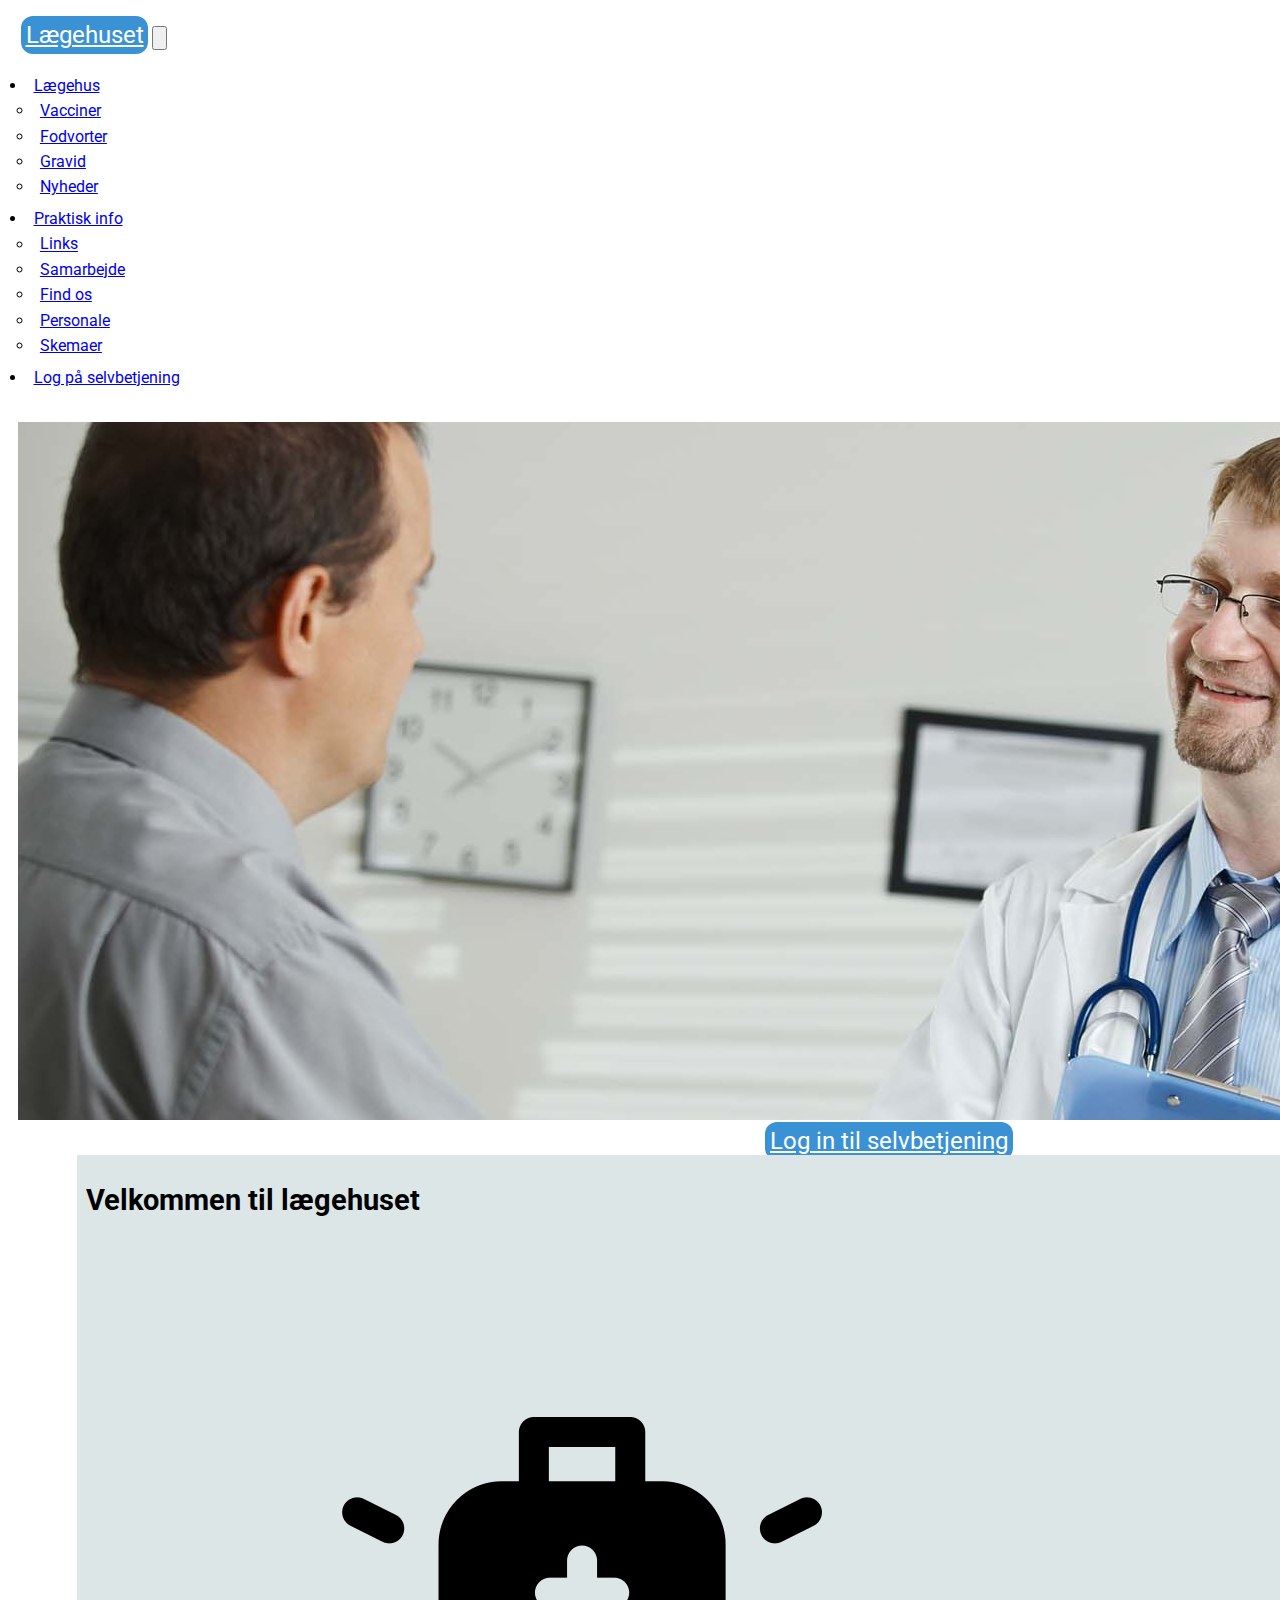
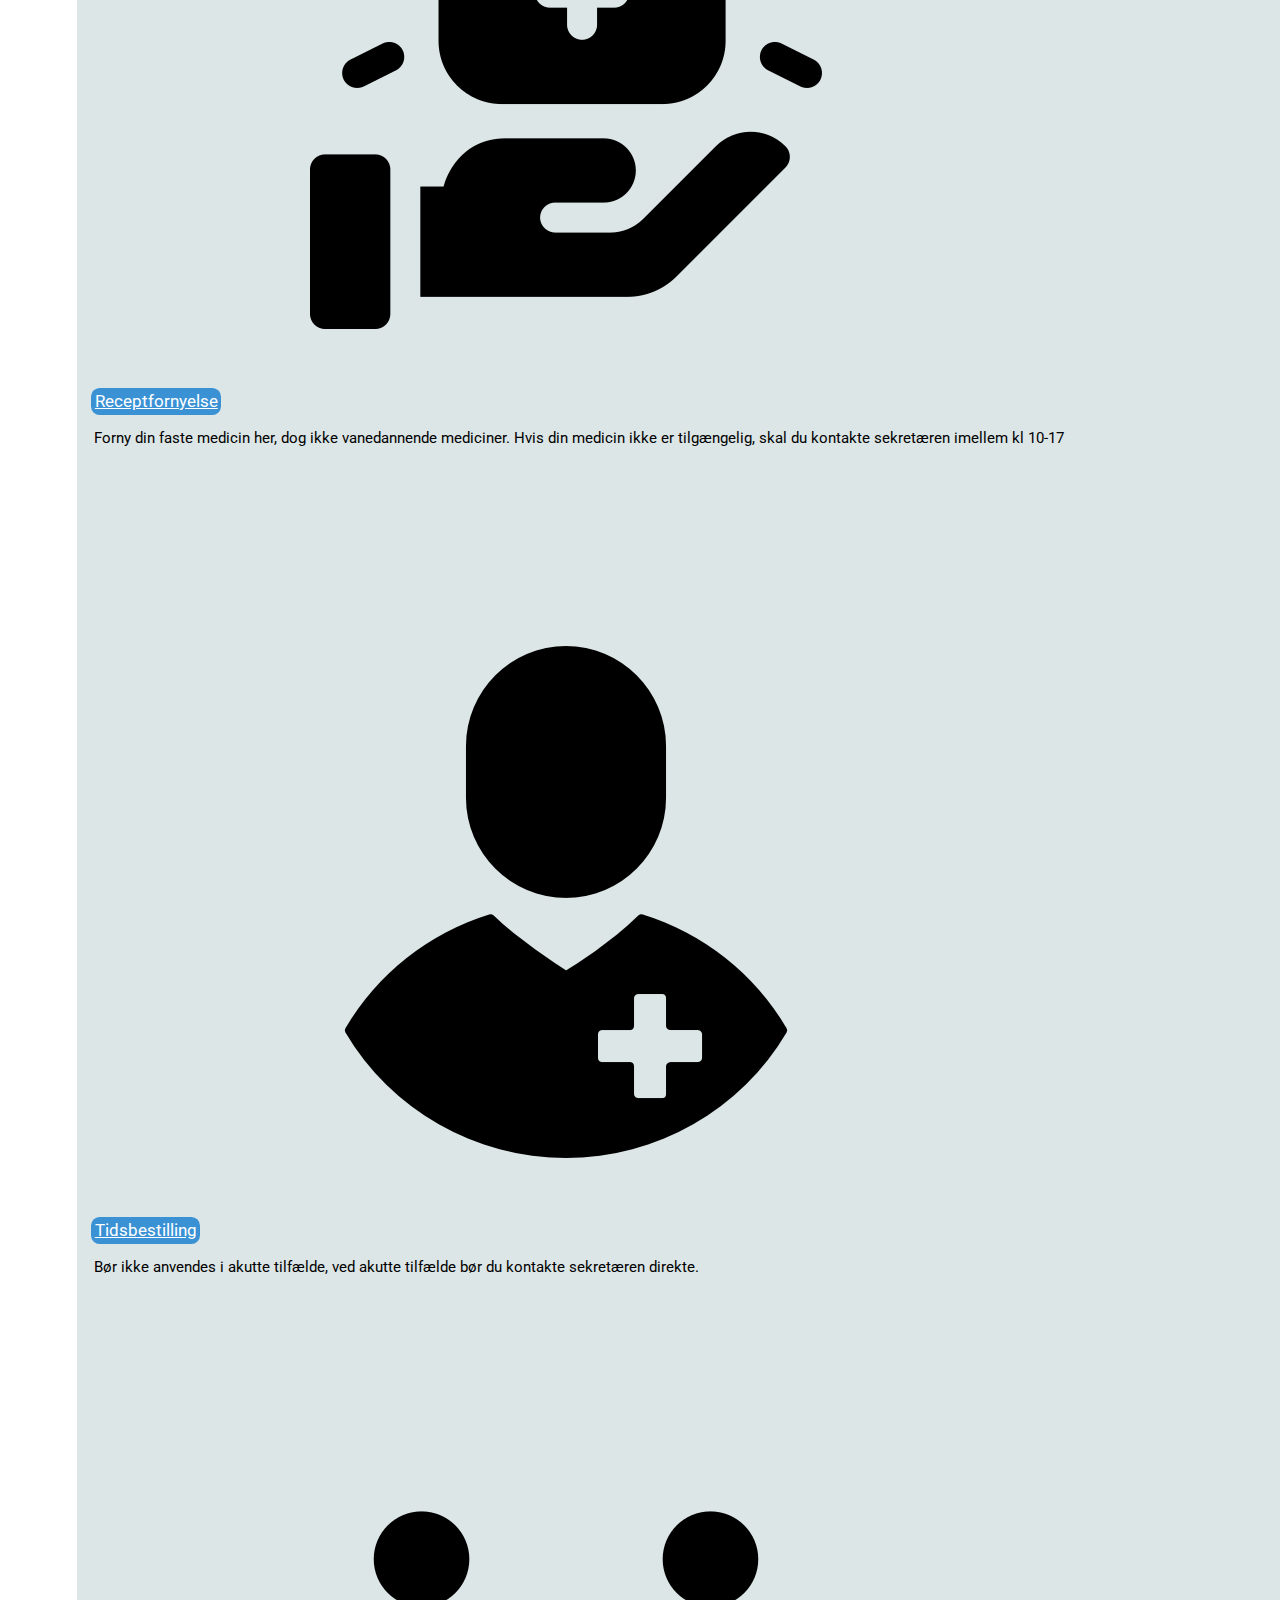
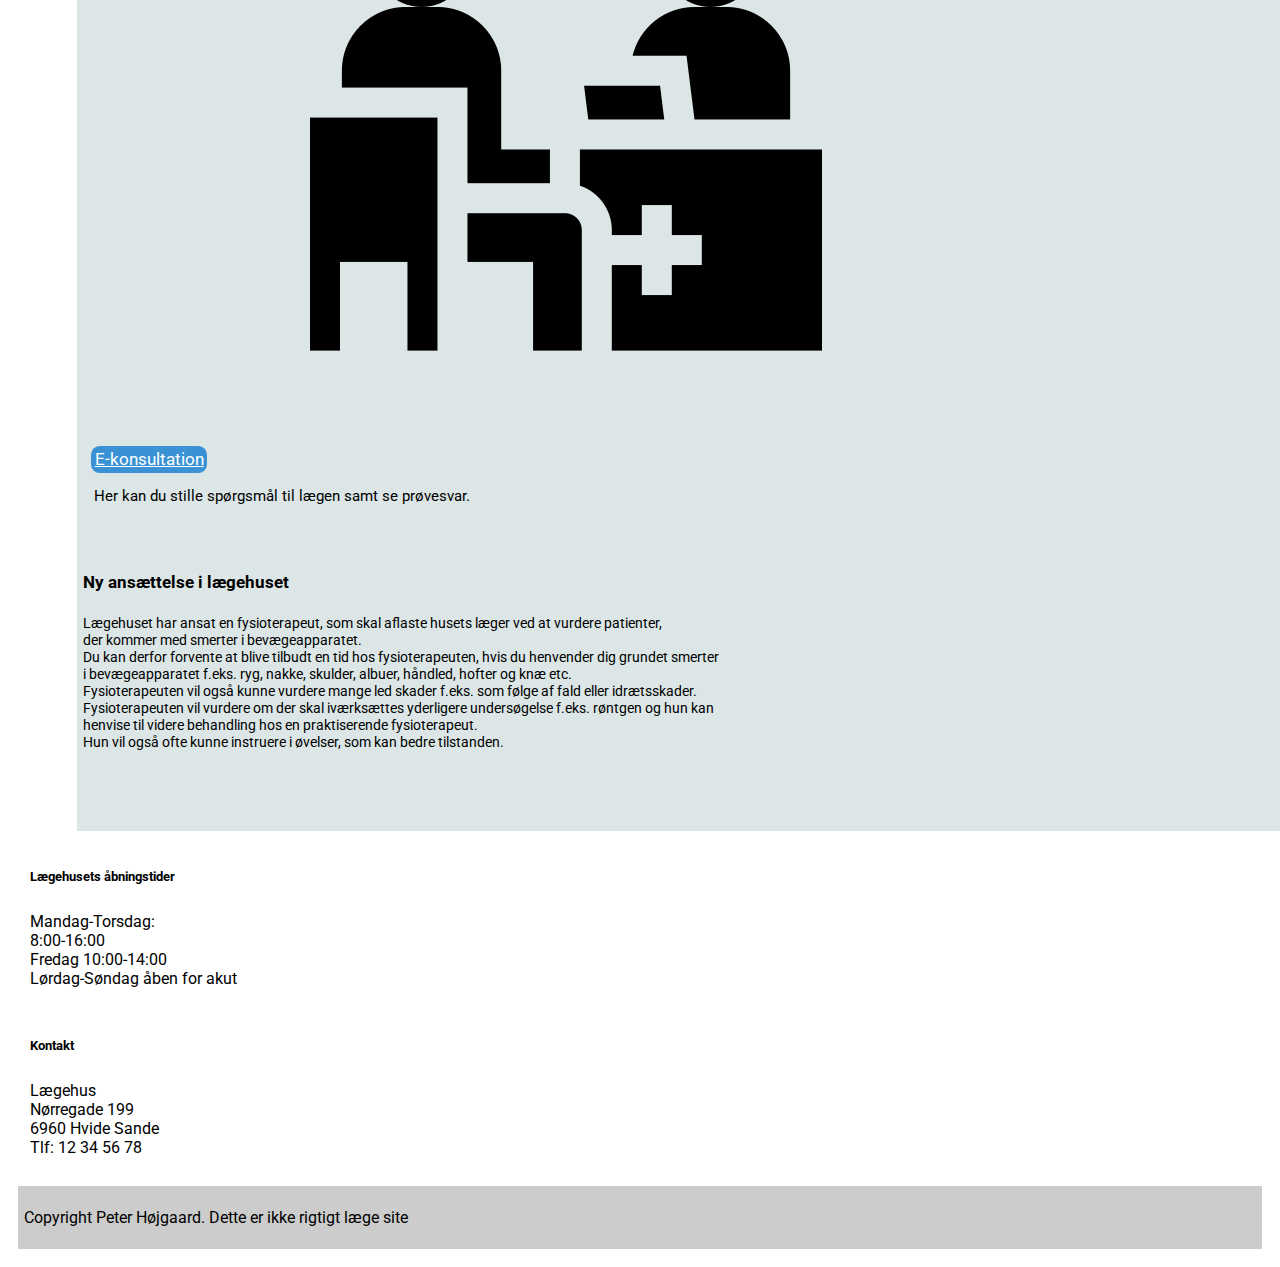
<file: index.html>
<!doctype html>
<html lang="da">
  <head>
    <meta charset="utf-8">
    <meta name="viewport" content="width=device-width, initial-scale=1">
    <META NAME="ROBOTS" CONTENT="NOINDEX, NOFOLLOW">
    <meta name="description" content="Lægehuset, er du ny patient? Luk på selvbetjening eller bestil tid nu">
    <title>Lægehuset</title>
    <link href="https://cdn.jsdelivr.net/npm/bootstrap@5.2.3/dist/css/bootstrap.min.css" rel="stylesheet" integrity="sha384-rbsA2VBKQhggwzxH7pPCaAqO46MgnOM80zW1RWuH61DGLwZJEdK2Kadq2F9CUG65" crossorigin="anonymous">
    <link rel="stylesheet" href="styles.css">
  </head>
  <body>
<!-- Navbar -->
    <nav class="navbar navbar-expand-lg bg-light">
        <div class="container-fluid">
<!-- Blå knap i venstre hjørne  -->
            <a href="index.html" role="button" class="btn-t btn btn-lg">Lægehuset</a>
            <button class="navbar-toggler" type="button" data-bs-toggle="collapse" data-bs-target="#navbarNavDropdown" aria-controls="navbarNavDropdown" aria-expanded="false" aria-label="Toggle navigation">
            <span class="navbar-toggler-icon"></span>
          </button>
<!-- Dropdown menuer i nav baren  -->
          <div class="collapse navbar-collapse" id="navbarNavDropdown">
            <ul class="navbar-nav">
              <li class="nav-item dropdown">
                <a class="nav-link dropdown-toggle" href="#" role="button" data-bs-toggle="dropdown" aria-expanded="false">
                  Lægehus
                </a>
                <ul class="dropdown-menu">
                  <li><a class="dropdown-item" href="#">Vacciner</a></li>
                  <li><a class="dropdown-item" href="#">Fodvorter</a></li>
                  <li><a class="dropdown-item" href="#">Gravid</a></li>
                  <li><a class="dropdown-item" href="Nyheder.html">Nyheder</a></li>
                </ul>
              <li class="nav-item dropdown">
                <a class="nav-link dropdown-toggle" href="#" role="button" data-bs-toggle="dropdown" aria-expanded="false">
                  Praktisk info
                </a>
                <ul class="dropdown-menu">
                  <li><a class="dropdown-item" href="#">Links</a></li>
                  <li><a class="dropdown-item" href="#">Samarbejde</a></li>
                  <li><a class="dropdown-item" href="Findos.html">Find os</a></li>
                  <li><a class="dropdown-item" href="Personale.html">Personale</a></li>
                  <li><a class="dropdown-item" href="#">Skemaer</a></li>
                </ul>
                <li class="nav-item">
                    <a class="nav-link" href="#">Log på selvbetjening</a>
              </li>
            </ul>
          </div>
        </div>
      </nav>
<!-- Billedet på forsiden  -->
      <img src="img/doctorresize.jpg" class="img-fluid" alt="https://www.shutterstock.com/image-photo/medical-office-middleaged-male-doctor-greeting-48757168">
      <a href="#" role="button" class="btn-p btn btn-lg">Log in til selvbetjening</a>
<!-- Headertext, er  den lysegrå bag teksten på alle siderne  -->
      <div class="headertext "> 
    <h1 class="offset-1">Velkommen til lægehuset</h1>
<!-- De tre kort på forsiden  -->
    <div class="row row-cols-1 row-cols-md-3 g-4 offset-1">
        <div class="col">
          <div class="card h-100 text-center">
            <img src="img/first-aid-kit.png" class="card-img-top" alt="https://www.flaticon.com/free-icon/first-aid-kit_3365007?related_id=3365007&origin=search">
            <div class="card-body">
                <a href="#" role="button" class="btn-c btn btn-lg">Receptfornyelse</a>
                <p class="card-text">Forny din faste medicin her, dog ikke vanedannende mediciner. Hvis din medicin ikke er tilgængelig, skal du kontakte sekretæren imellem kl 10-17</p>
            </div>
          </div>
        </div>
        <div class="col">
          <div class="card h-100 text-center">
            <img src="img/doctor.png" class="card-img-top" alt="https://www.flaticon.com/free-icon/doctor_253605?term=doctor&page=1&position=21&page=1&position=21&related_id=253605&origin=search">
            <div class="card-body">
                <a href="#" role="button" class="btn-c btn btn-lg">Tidsbestilling</a>
                <p class="card-text">Bør ikke anvendes i akutte tilfælde, ved akutte tilfælde bør du kontakte sekretæren direkte.</p>
            </div>
          </div>
        </div>
        <div class="col">
          <div class="card h-100 text-center">
            <img src="img/doctor-consultation.png" class="card-img-top" alt="https://www.flaticon.com/free-icon/doctor-consultation_7381103?term=doctor&page=1&position=53&page=1&position=53&related_id=7381103&origin=search">
            <div class="card-body">
                <a href="#" role="button" class="btn-c btn btn-lg">E-konsultation</a>
                <p class="card-text">Her kan du stille spørgsmål til lægen samt se prøvesvar. </p>

            </div>
          </div>
        </div>
      </div>
      <br>
<!-- Teksten på forsiden  -->
      <h3 class="h3 offset-1">Ny ansættelse i lægehuset</h3>
      <p class="p offset-1">
        Lægehuset har ansat en fysioterapeut, som skal aflaste husets læger ved at vurdere patienter, <br>
        der kommer med smerter i bevægeapparatet. <br>
      
        Du kan derfor forvente at blive tilbudt en tid hos fysioterapeuten, hvis du henvender dig grundet smerter <br>
        i bevægeapparatet f.eks. ryg, nakke, skulder, albuer, håndled, hofter og knæ etc. <br>
 
        Fysioterapeuten vil også kunne vurdere mange led skader f.eks. som følge af fald eller idrætsskader. <br>
     
        Fysioterapeuten vil vurdere om der skal iværksættes yderligere undersøgelse f.eks. røntgen og hun kan <br>
        henvise til videre behandling hos en praktiserende fysioterapeut. <br>
      
        Hun vil også ofte kunne instruere i øvelser, som kan bedre tilstanden.
      </p>
</div>
<!-- Footer opbygget med column og row  -->
<footer class="bg-light text-center text-lg-start">
    <div class="container p-4">
      <div class="row">
        <div class="col-lg-6 col-md-12 mb-4 mb-md-0">
          <h5 class="text-uppercase">Lægehusets åbningstider</h5>
          <p>
            Mandag-Torsdag: <br>
            8:00-16:00 <br>
            Fredag 10:00-14:00 <br>
            Lørdag-Søndag åben for akut <br>
          </p>
        </div>
        <div class="col-lg-6 col-md-12 mb-4 mb-md-0">
          <h5 class="text-uppercase">Kontakt</h5>
  
          <p>
                Lægehus <br>
                Nørregade 199 <br>
                6960 Hvide Sande <br>
                Tlf: 12 34 56 78 <br>
          </p>
        </div>
      </div>
    </div>
    <div class="text-center p-3" style="background-color: rgba(0, 0, 0, 0.2);">
  <p>Copyright Peter Højgaard.  Dette er ikke rigtigt læge site</p>
    </div>
  </footer>
    <script src="https://cdn.jsdelivr.net/npm/bootstrap@5.2.3/dist/js/bootstrap.bundle.min.js" integrity="sha384-kenU1KFdBIe4zVF0s0G1M5b4hcpxyD9F7jL+jjXkk+Q2h455rYXK/7HAuoJl+0I4" crossorigin="anonymous"></script>
  </body>
</html>
</file>
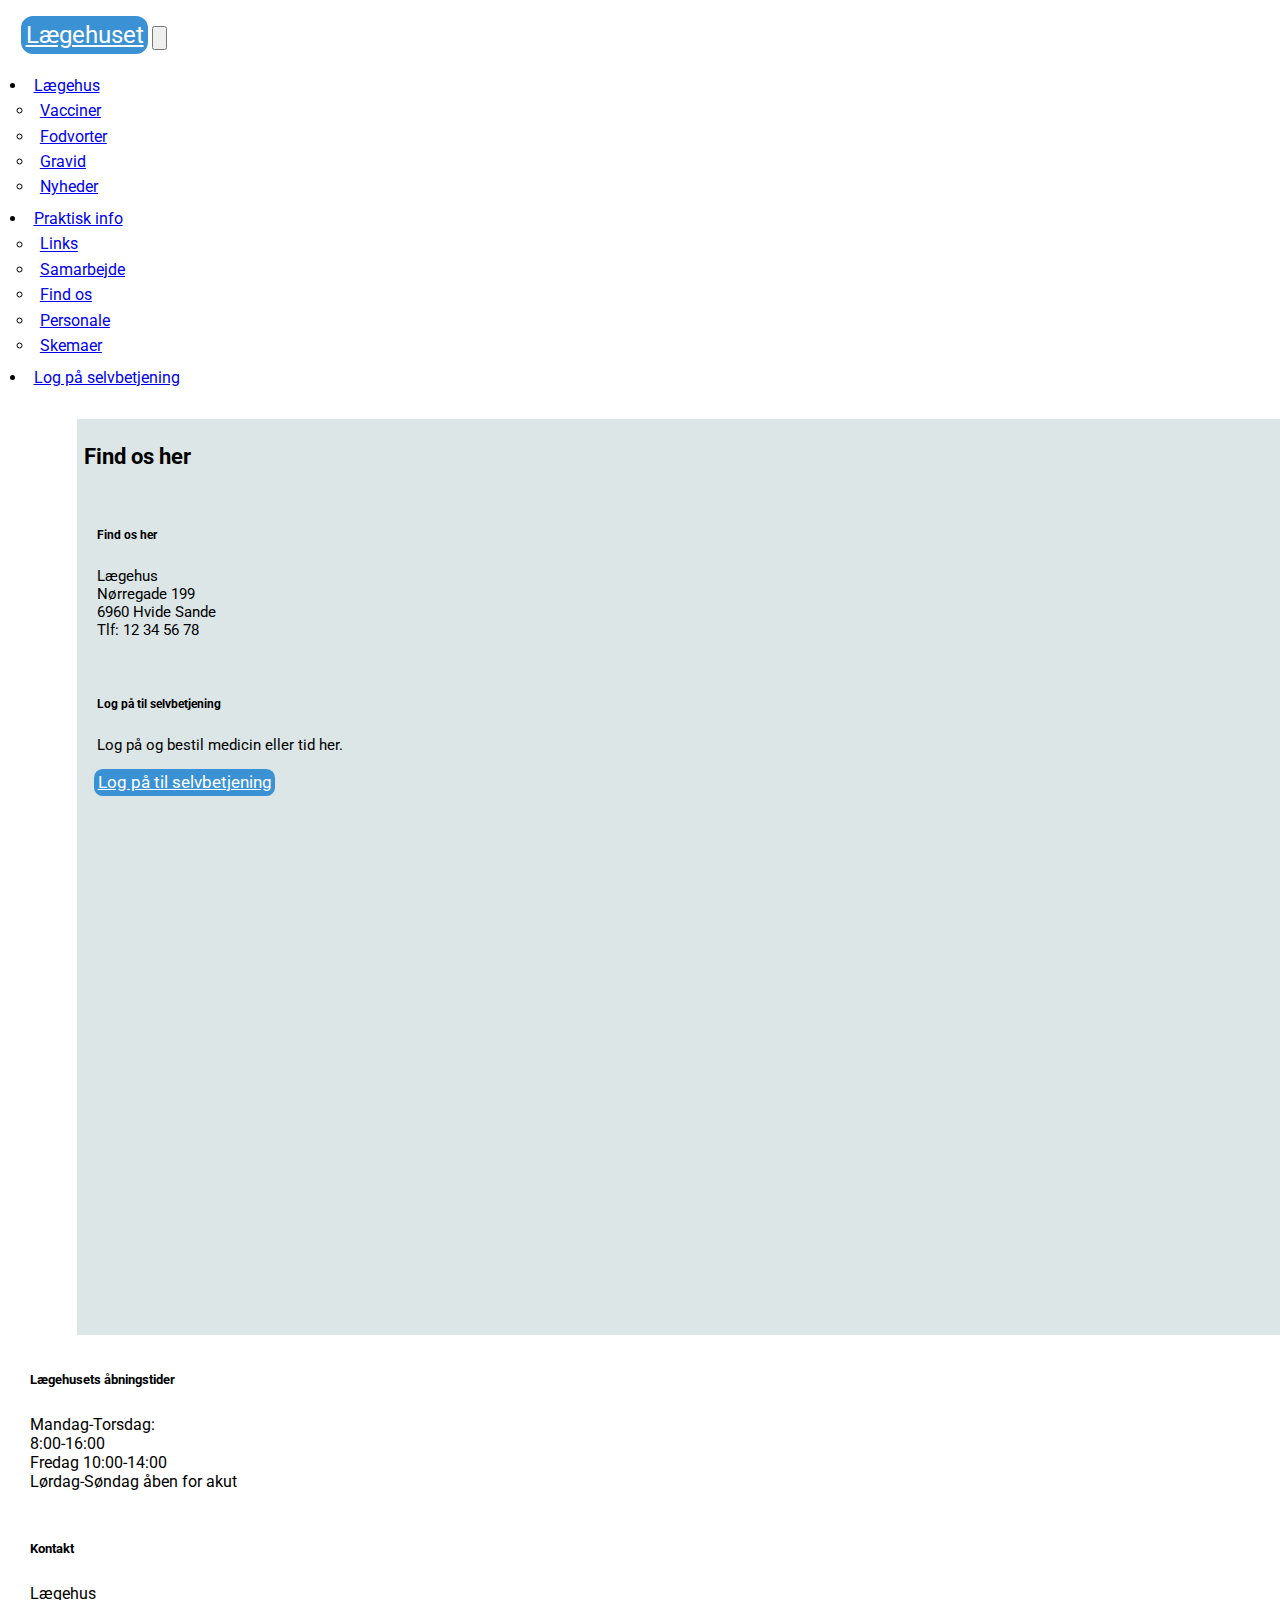
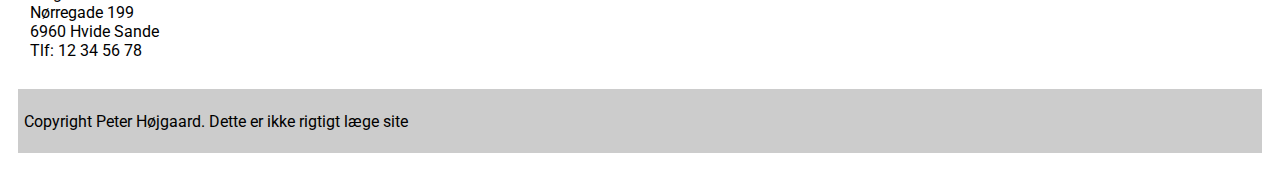
<file: Findos.html>
<!doctype html>
<html lang="da">
  <head>
    <meta charset="utf-8">
    <meta name="viewport" content="width=device-width, initial-scale=1">
    <META NAME="ROBOTS" CONTENT="NOINDEX, NOFOLLOW">
    <meta name="description" content="Lægehuset, er du ny patient? Luk på selvbetjening eller bestil tid nu">
    <title>Lægehuset</title>
    <link href="https://cdn.jsdelivr.net/npm/bootstrap@5.2.3/dist/css/bootstrap.min.css" rel="stylesheet" integrity="sha384-rbsA2VBKQhggwzxH7pPCaAqO46MgnOM80zW1RWuH61DGLwZJEdK2Kadq2F9CUG65" crossorigin="anonymous">
    <link rel="stylesheet" href="styles.css">

  </head>
  <body>
<!-- Navbar -->
    <nav class="navbar navbar-expand-lg bg-light">
        <div class="container-fluid">
<!-- Blå knap i venstre hjørne  -->
            <a href="index.html" role="button" class="btn-t btn btn-lg">Lægehuset</a>
            <button class="navbar-toggler" type="button" data-bs-toggle="collapse" data-bs-target="#navbarNavDropdown" aria-controls="navbarNavDropdown" aria-expanded="false" aria-label="Toggle navigation">
            <span class="navbar-toggler-icon"></span>
          </button>
<!-- Dropdown menuer i nav baren  -->
          <div class="collapse navbar-collapse" id="navbarNavDropdown">
            <ul class="navbar-nav">

              <li class="nav-item dropdown">
                <a class="nav-link dropdown-toggle" href="#" role="button" data-bs-toggle="dropdown" aria-expanded="false">
                  Lægehus
                </a>
                <ul class="dropdown-menu">
                  <li><a class="dropdown-item" href="#">Vacciner</a></li>
                  <li><a class="dropdown-item" href="#">Fodvorter</a></li>
                  <li><a class="dropdown-item" href="#">Gravid</a></li>
                  <li><a class="dropdown-item" href="Nyheder.html">Nyheder</a></li>
                </ul>
              <li class="nav-item dropdown">
                <a class="nav-link dropdown-toggle" href="#" role="button" data-bs-toggle="dropdown" aria-expanded="false">
                  Praktisk info
                </a>
                <ul class="dropdown-menu">
                  <li><a class="dropdown-item" href="#">Links</a></li>
                  <li><a class="dropdown-item" href="#">Samarbejde</a></li>
                  <li><a class="dropdown-item" href="Findos.html">Find os</a></li>
                  <li><a class="dropdown-item" href="Personale.html">Personale</a></li>
                  <li><a class="dropdown-item" href="#">Skemaer</a></li>
                </ul>
                <li class="nav-item">
                    <a class="nav-link" href="#">Log på selvbetjening</a>
                </ul>
          </div>
        </div>
      </nav>
<!-- Headertext, er  den lysegrå bag teksten på alle siderne  -->
      <div class="headertext ">
  <h2 class="offset-1">Find os her</h2>
  <div class="offset-1">
<div class="row">
  <div class="col-sm-6">
    <div class="card">
      <div class="card-body">
        <h5 class="card-title">Find os her</h5>

        <p class="card-text">     
          Lægehus <br>
          Nørregade 199 <br>
          6960 Hvide Sande <br>
          Tlf: 12 34 56 78 <br>
        </p>
      </div>
    </div>
  </div>
  <div class="col-sm-6">
    <div class="card">
      <div class="card-body">
        <h5 class="card-title">Log på til selvbetjening</h5>
        <p class="card-text">Log på og bestil medicin eller tid her.</p>
        <a href="#" role="button" class="btn-c btn btn-lg">Log på til selvbetjening</a>
      </div>
    </div>
  </div>
</div>
<div class="maps-wrapper">
<iframe class="googemaps" src="https://www.google.com/maps/embed?pb=!1m18!1m12!1m3!1d2222.794710578335!2d8.977660215945745!3d56.143362980659596!2m3!1f0!2f0!3f0!3m2!1i1024!2i768!4f13.1!3m3!1m2!1s0x464bbbfdd6042ed5%3A0xd9a07f909966d00d!2sGl%20Landevej%202%2C%207400%20Herning!5e0!3m2!1sda!2sdk!4v1670947357667!5m2!1sda!2sdk" width="1100" height="450" style="border:0;" allowfullscreen="" loading="lazy" referrerpolicy="no-referrer-when-downgrade"></iframe>
</div> 
</div>
</div>
<!-- Footer opbygget med column og row  -->
<footer class="bg-light text-center text-lg-start">
    <div class="container p-4">
      <div class="row">
        <div class="col-lg-6 col-md-12 mb-4 mb-md-0">
          <h5 class="text-uppercase">Lægehusets åbningstider</h5>
          <p>
            Mandag-Torsdag: <br>
            8:00-16:00 <br>
            Fredag 10:00-14:00 <br>
            Lørdag-Søndag åben for akut <br>
          </p>
        </div>
        <div class="col-lg-6 col-md-12 mb-4 mb-md-0">
          <h5 class="text-uppercase">Kontakt</h5>
  
          <p>
                Lægehus <br>
                Nørregade 199 <br>
                6960 Hvide Sande <br>
                Tlf: 12 34 56 78 <br>
          </p>
        </div>
      </div>
    </div>
    <div class="text-center p-3" style="background-color: rgba(0, 0, 0, 0.2);">
  <p>Copyright Peter Højgaard.  Dette er ikke rigtigt læge site</p>
    </div>
  </footer>
    <script src="https://cdn.jsdelivr.net/npm/bootstrap@5.2.3/dist/js/bootstrap.bundle.min.js" integrity="sha384-kenU1KFdBIe4zVF0s0G1M5b4hcpxyD9F7jL+jjXkk+Q2h455rYXK/7HAuoJl+0I4" crossorigin="anonymous"></script>
  </body>
</html>
</file>
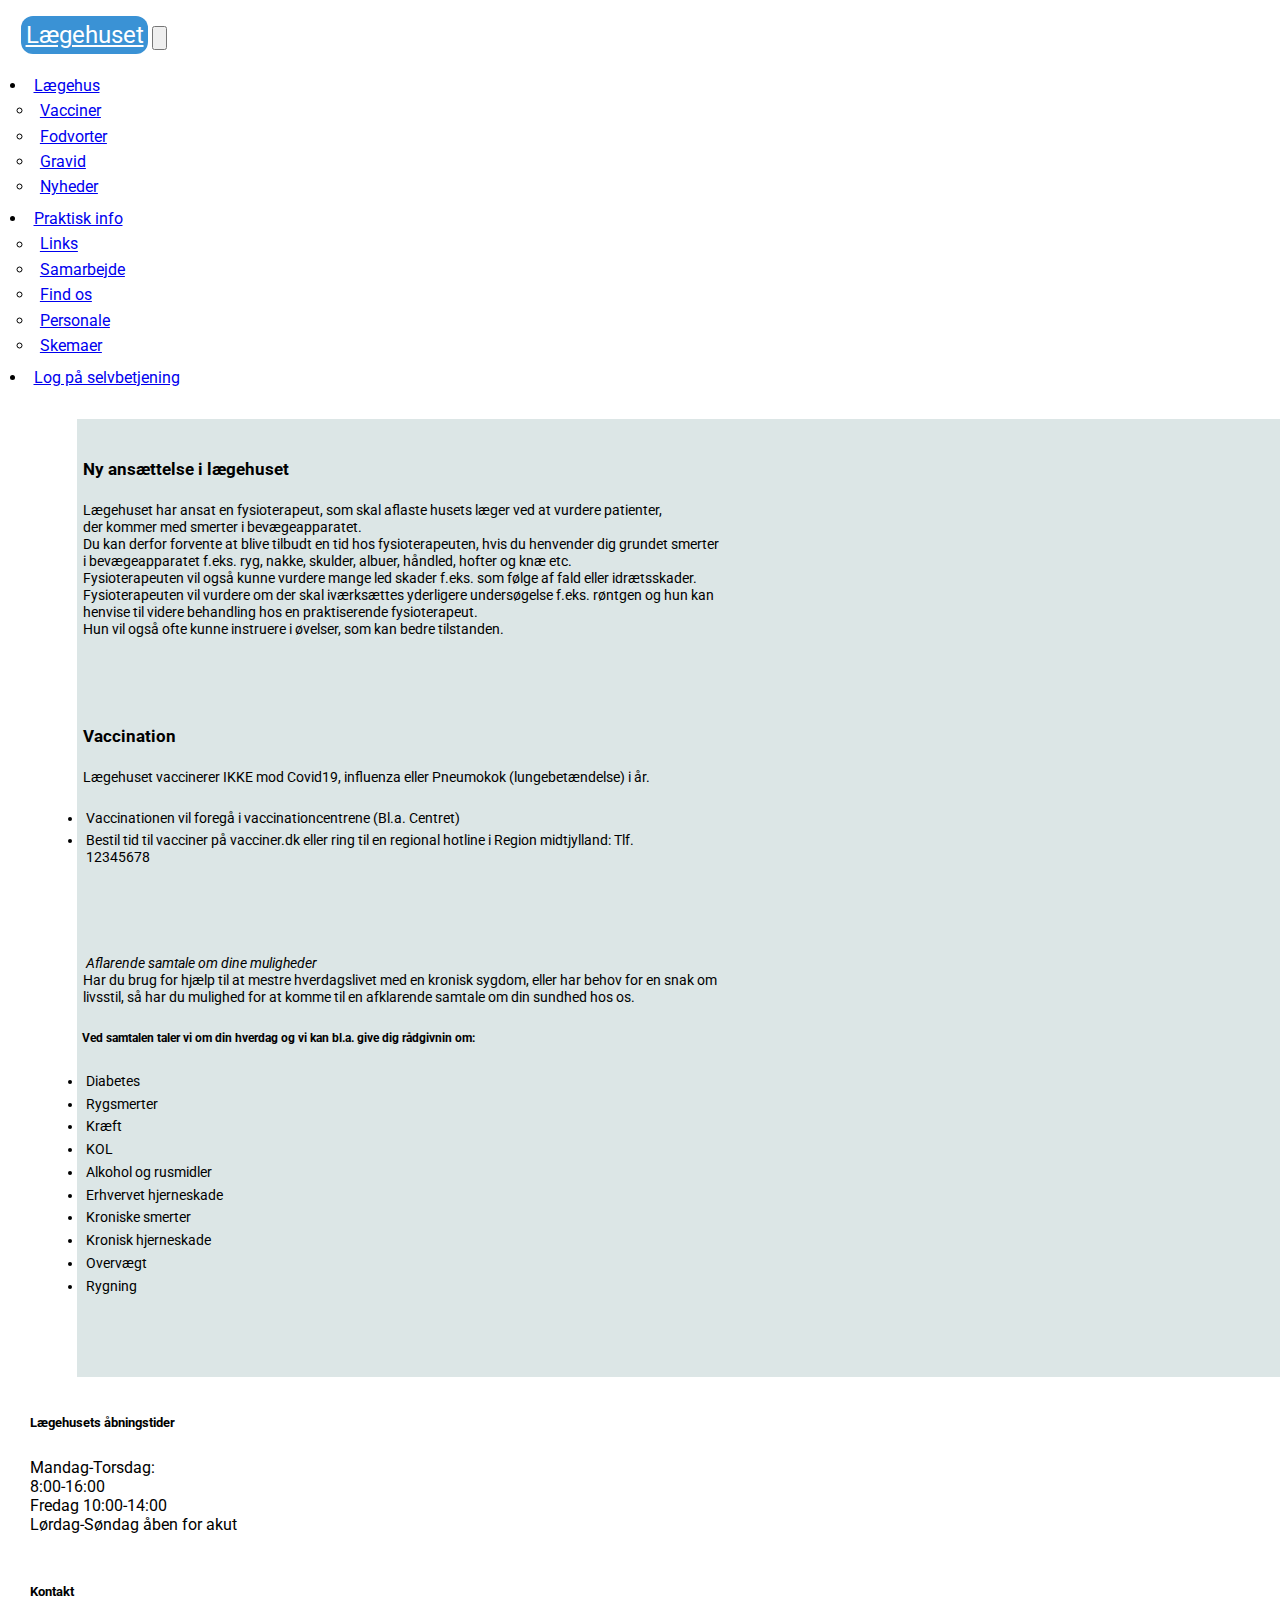
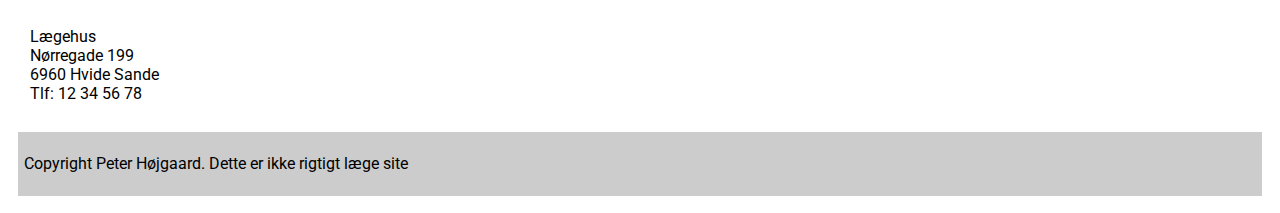
<file: Nyheder.html>
<!doctype html>
<html lang="da">
  <head>
    <meta charset="utf-8">
    <meta name="viewport" content="width=device-width, initial-scale=1">
    <META NAME="ROBOTS" CONTENT="NOINDEX, NOFOLLOW">
    <meta name="description" content="Lægehuset, er du ny patient? Luk på selvbetjening eller bestil tid nu">
    <title>Lægehuset</title>
    <link href="https://cdn.jsdelivr.net/npm/bootstrap@5.2.3/dist/css/bootstrap.min.css" rel="stylesheet" integrity="sha384-rbsA2VBKQhggwzxH7pPCaAqO46MgnOM80zW1RWuH61DGLwZJEdK2Kadq2F9CUG65" crossorigin="anonymous">
    <link rel="stylesheet" href="styles.css">

  </head>
  <body>
<!-- Navbar -->
    <nav class="navbar navbar-expand-lg bg-light">
        <div class="container-fluid">
<!-- Blå knap i venstre hjørne  -->
            <a href="index.html" role="button" class="btn-t btn btn-lg">Lægehuset</a>
            <button class="navbar-toggler" type="button" data-bs-toggle="collapse" data-bs-target="#navbarNavDropdown" aria-controls="navbarNavDropdown" aria-expanded="false" aria-label="Toggle navigation">
            <span class="navbar-toggler-icon"></span>
          </button>
<!-- Dropdown menuer i nav baren  -->
          <div class="collapse navbar-collapse" id="navbarNavDropdown">
            <ul class="navbar-nav">

              <li class="nav-item dropdown">
                <a class="nav-link dropdown-toggle" href="#" role="button" data-bs-toggle="dropdown" aria-expanded="false">
                  Lægehus
                </a>
                <ul class="dropdown-menu">
                  <li><a class="dropdown-item" href="#">Vacciner</a></li>
                  <li><a class="dropdown-item" href="#">Fodvorter</a></li>
                  <li><a class="dropdown-item" href="#">Gravid</a></li>
                  <li><a class="dropdown-item" href="Nyheder.html">Nyheder</a></li>
                </ul>
              <li class="nav-item dropdown">
                <a class="nav-link dropdown-toggle" href="#" role="button" data-bs-toggle="dropdown" aria-expanded="false">
                  Praktisk info
                </a>
                <ul class="dropdown-menu">
                  <li><a class="dropdown-item" href="#">Links</a></li>
                  <li><a class="dropdown-item" href="#">Samarbejde</a></li>
                  <li><a class="dropdown-item" href="Findos.html">Find os</a></li>
                  <li><a class="dropdown-item" href="Personale.html">Personale</a></li>
                  <li><a class="dropdown-item" href="#">Skemaer</a></li>
                </ul>
                <li class="nav-item">
                    <a class="nav-link" href="#">Log på selvbetjening</a>
                  </li>
                </ul>
          </div>
        </div>
      </nav>
<!-- Headertext, er  den lysegrå bag teksten på alle siderne  -->
      <div class="headertext ">
        <br>
        <h3 class="h3 offset-1">Ny ansættelse i lægehuset</h3>
        <p class="p offset-1">
          Lægehuset har ansat en fysioterapeut, som skal aflaste husets læger ved at vurdere patienter, <br>
          der kommer med smerter i bevægeapparatet. <br>
        
          Du kan derfor forvente at blive tilbudt en tid hos fysioterapeuten, hvis du henvender dig grundet smerter <br>
          i bevægeapparatet f.eks. ryg, nakke, skulder, albuer, håndled, hofter og knæ etc. <br>
   
          Fysioterapeuten vil også kunne vurdere mange led skader f.eks. som følge af fald eller idrætsskader. <br>
       
          Fysioterapeuten vil vurdere om der skal iværksættes yderligere undersøgelse f.eks. røntgen og hun kan <br>
          henvise til videre behandling hos en praktiserende fysioterapeut. <br>
        
          Hun vil også ofte kunne instruere i øvelser, som kan bedre tilstanden.
        </p>
        <br><br><br>
        <h3 class="h3 offset-1">Vaccination</h3>
        <p class="p offset-1">
          Lægehuset vaccinerer IKKE mod Covid19, influenza eller Pneumokok (lungebetændelse) i år.
          <ul class="offset-1">
            <li>Vaccinationen vil foregå i vaccinationcentrene (Bl.a. Centret)</li>
            <li>Bestil tid til vacciner på vacciner.dk eller ring til en regional hotline i Region midtjylland: Tlf. <br>12345678</li>
          </ul>
        <br><br><br>
        <p class="p offset-1">
          <i>Aflarende samtale om dine muligheder</i> <br>
          Har du brug for hjælp til at mestre hverdagslivet med en kronisk sygdom, eller har behov for en snak om <br>
          livsstil, så har du mulighed for at komme til en afklarende samtale om din sundhed hos os.
        </p>
        <h5 class="h5 offset-1">Ved samtalen taler vi om din hverdag og vi kan bl.a. give dig rådgivnin om:</h5>
        <ul class="offset-1">
          <li>Diabetes</li>
          <li>Rygsmerter</li>
          <li>Kræft</li>
          <li>KOL</li>
          <li>Alkohol og rusmidler</li>
          <li>Erhvervet hjerneskade</li>
          <li>Kroniske smerter</li>
          <li>Kronisk hjerneskade</li>
          <li>Overvægt</li>
          <li>Rygning</li>
        </ul>
</div>
<!-- Footer opbygget med column og row  -->
<footer class="bg-light text-center text-lg-start">
    <div class="container p-4">
      <div class="row">
        <div class="col-lg-6 col-md-12 mb-4 mb-md-0">
          <h5 class="text-uppercase">Lægehusets åbningstider</h5>
          <p>
            Mandag-Torsdag: <br>
            8:00-16:00 <br>
            Fredag 10:00-14:00 <br>
            Lørdag-Søndag åben for akut <br>
          </p>
        </div>
        <div class="col-lg-6 col-md-12 mb-4 mb-md-0">
          <h5 class="text-uppercase">Kontakt</h5>
          <p>
                Lægehus <br>
                Nørregade 199 <br>
                6960 Hvide Sande <br>
                Tlf: 12 34 56 78 <br>
          </p>
        </div>
      </div>
    </div>
    <div class="text-center p-3" style="background-color: rgba(0, 0, 0, 0.2);">
  <p>Copyright Peter Højgaard.  Dette er ikke rigtigt læge site</p>
    </div>
  </footer>
    <script src="https://cdn.jsdelivr.net/npm/bootstrap@5.2.3/dist/js/bootstrap.bundle.min.js" integrity="sha384-kenU1KFdBIe4zVF0s0G1M5b4hcpxyD9F7jL+jjXkk+Q2h455rYXK/7HAuoJl+0I4" crossorigin="anonymous"></script>
  </body>
</html>
</file>
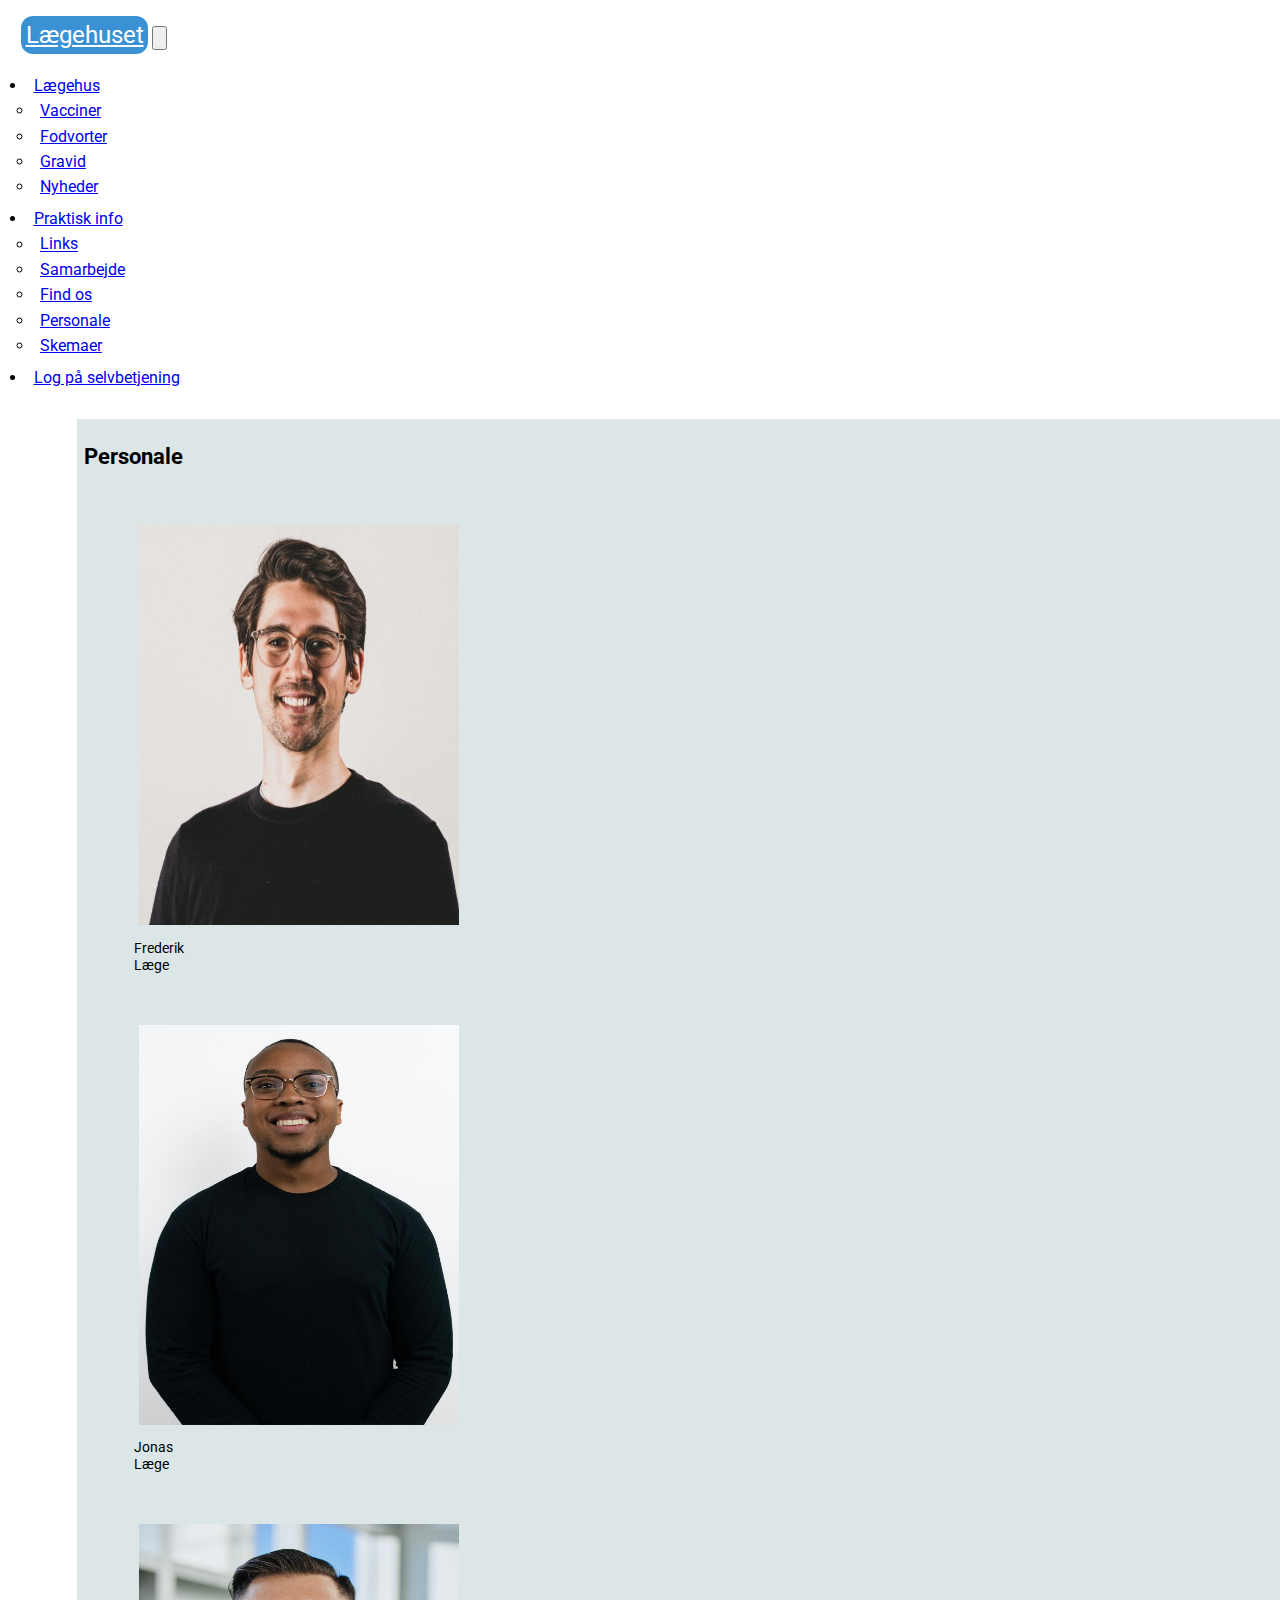
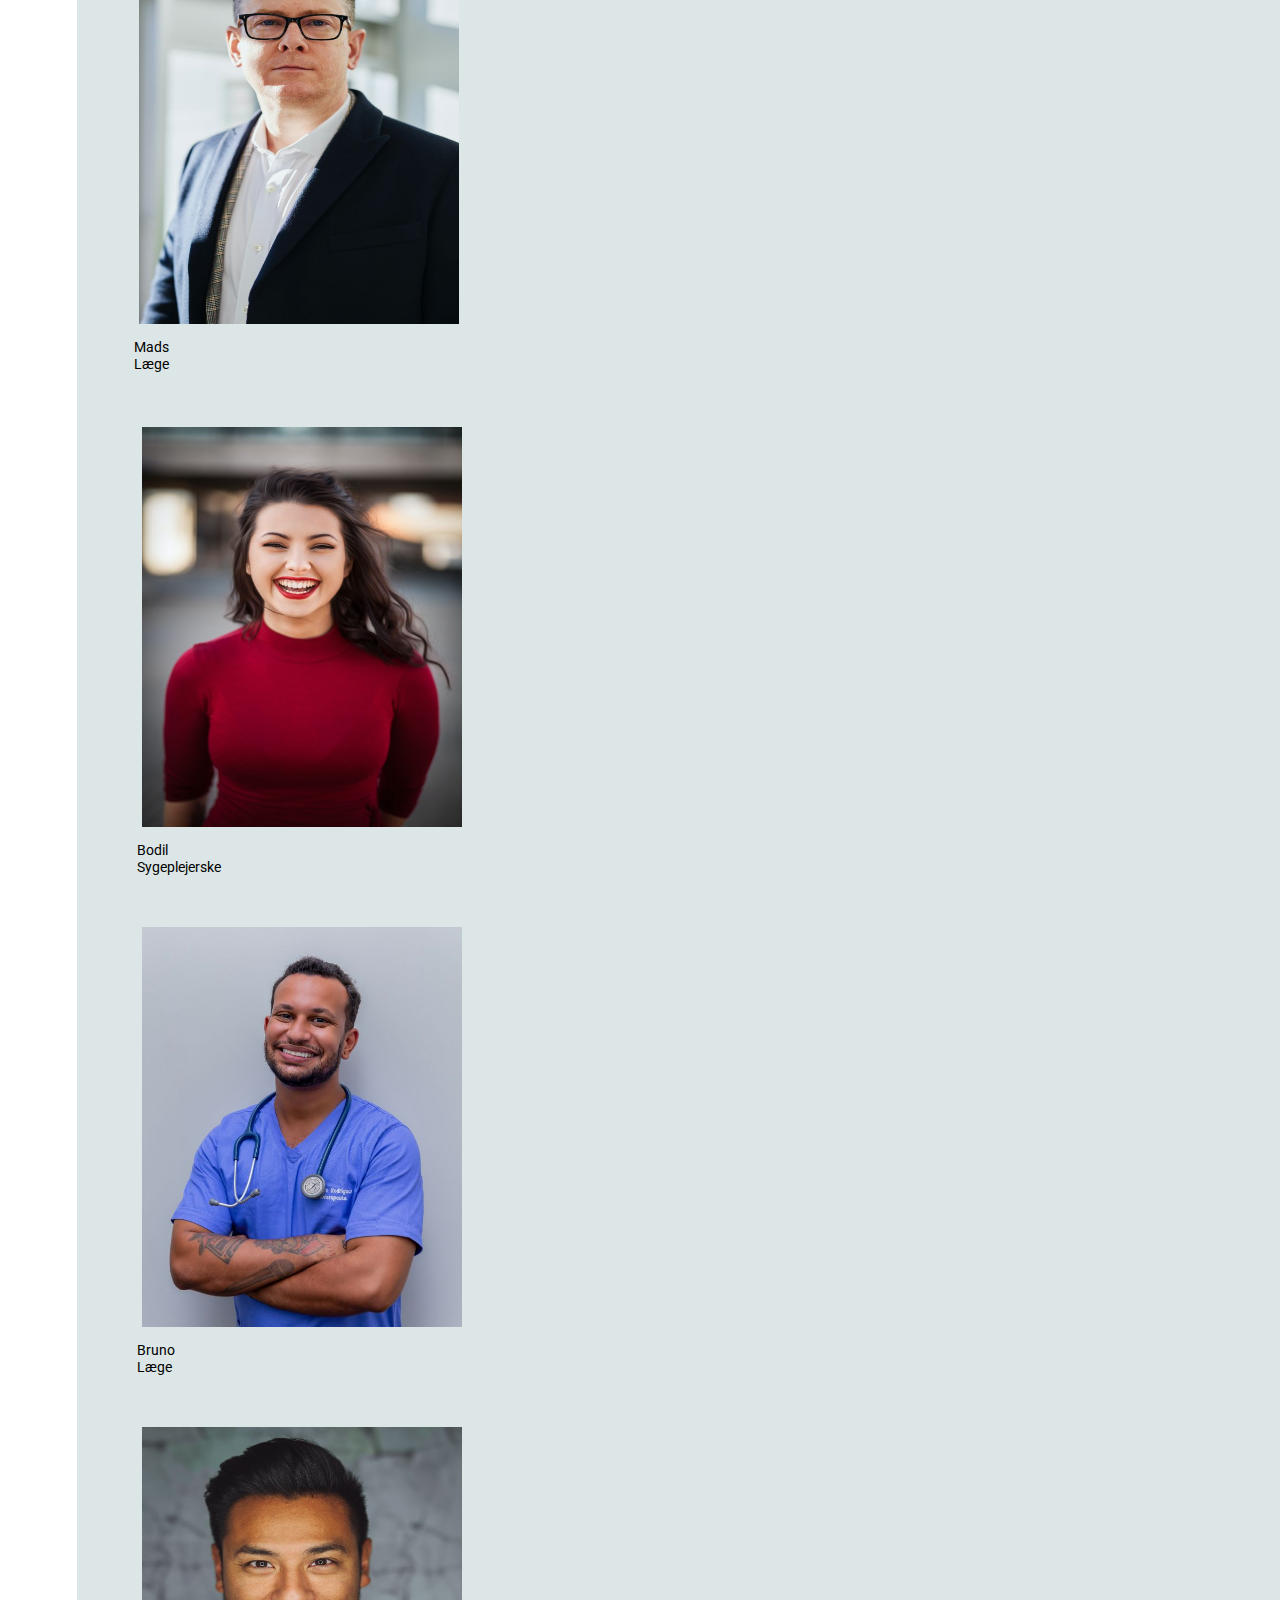
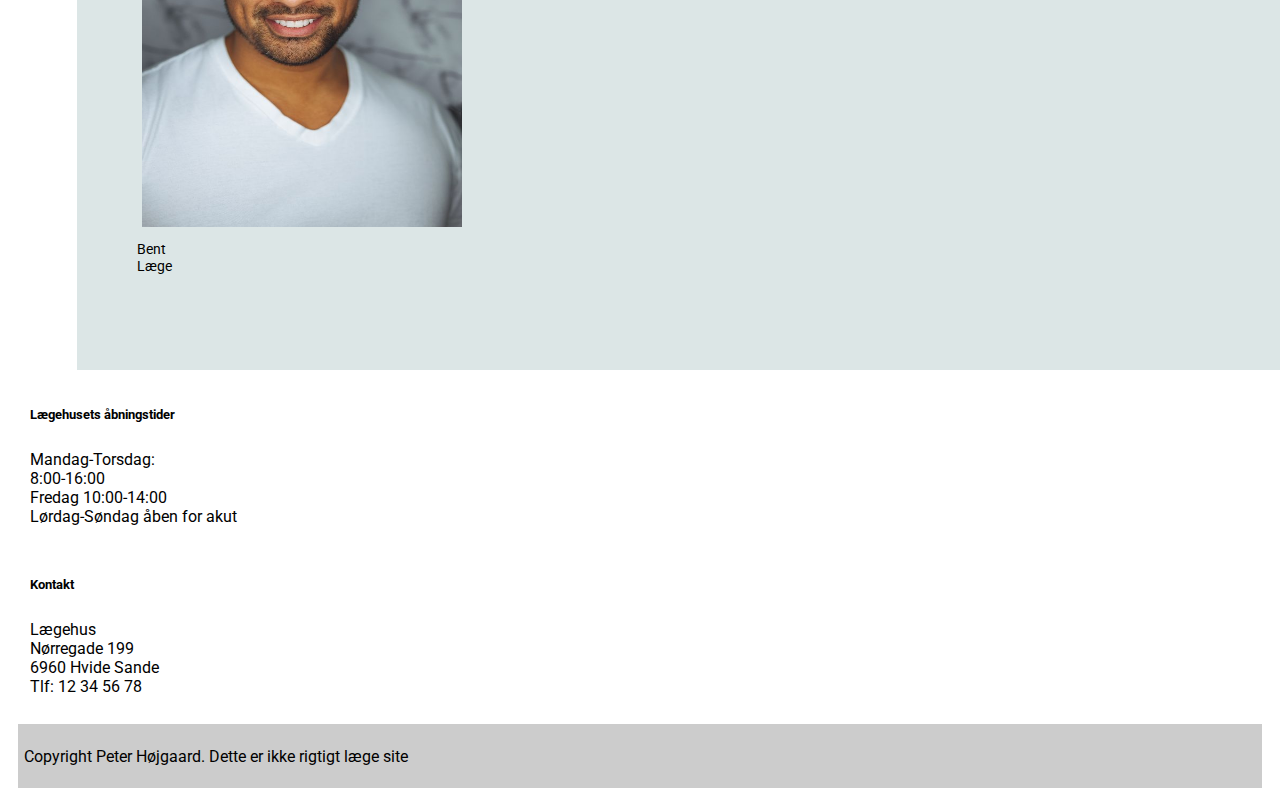
<file: Personale.html>
<!doctype html>
<html lang="da">
  <head>
    <meta charset="utf-8">
    <meta name="viewport" content="width=device-width, initial-scale=1">
    <META NAME="ROBOTS" CONTENT="NOINDEX, NOFOLLOW">
      <meta name="description" content="Lægehuset, er du ny patient? Luk på selvbetjening eller bestil tid nu">
    <title>Lægehuset</title>
    <link href="https://cdn.jsdelivr.net/npm/bootstrap@5.2.3/dist/css/bootstrap.min.css" rel="stylesheet" integrity="sha384-rbsA2VBKQhggwzxH7pPCaAqO46MgnOM80zW1RWuH61DGLwZJEdK2Kadq2F9CUG65" crossorigin="anonymous">
    <link rel="stylesheet" href="styles.css">

  </head>
  <body>
<!-- Navbar -->
    <nav class="navbar navbar-expand-lg bg-light">
        <div class="container-fluid">
<!-- Blå knap i venstre hjørne  -->
            <a href="index.html" role="button" class="btn-t btn btn-lg">Lægehuset</a>
            <button class="navbar-toggler" type="button" data-bs-toggle="collapse" data-bs-target="#navbarNavDropdown" aria-controls="navbarNavDropdown" aria-expanded="false" aria-label="Toggle navigation">
            <span class="navbar-toggler-icon"></span>
          </button>
<!-- Dropdown menuer i nav baren  -->
          <div class="collapse navbar-collapse" id="navbarNavDropdown">
            <ul class="navbar-nav">

              <li class="nav-item dropdown">
                <a class="nav-link dropdown-toggle" href="#" role="button" data-bs-toggle="dropdown" aria-expanded="false">
                  Lægehus
                </a>
                <ul class="dropdown-menu">
                  <li><a class="dropdown-item" href="#">Vacciner</a></li>
                  <li><a class="dropdown-item" href="#">Fodvorter</a></li>
                  <li><a class="dropdown-item" href="#">Gravid</a></li>
                  <li><a class="dropdown-item" href="Nyheder.html">Nyheder</a></li>
                </ul>
              <li class="nav-item dropdown">
                <a class="nav-link dropdown-toggle" href="#" role="button" data-bs-toggle="dropdown" aria-expanded="false">
                  Praktisk info
                </a>
                <ul class="dropdown-menu">
                  <li><a class="dropdown-item" href="#">Links</a></li>
                  <li><a class="dropdown-item" href="#">Samarbejde</a></li>
                  <li><a class="dropdown-item" href="Findos.html">Find os</a></li>
                  <li><a class="dropdown-item" href="Personale.html">Personale</a></li>
                  <li><a class="dropdown-item" href="#">Skemaer</a></li>
                </ul>
                <li class="nav-item">
                    <a class="nav-link" href="#">Log på selvbetjening</a>
                </ul>
          </div>
        </div>
      </nav>
<!-- Headertext, er  den lysegrå bag teksten på alle siderne  -->
      <div class="headertext ">
  <h2 class="offset-1">Personale</h2>
<!-- Billederne af personale er bygget op ved hjælp at row og column -->
  <div class="offset-1">
<div class="row">
  <div class="col-lg-4">
    <figure>
    <img src="img/alexander-hipp-iEEBWgY_6lA-unsplash.jpg" class="pphotos img-fluid" alt="https://unsplash.com/photos/iEEBWgY_6lA">
    <figcaption>
      Frederik <br>
      Læge
    </figcaption>
    </figure>
  </div>
  <div class="col-lg-4">
    <figure>
    <img src="img/ryan-hoffman-Ft4p5E9HjTQ-unsplash.jpg" class="pphotos img-fluid" alt="https://unsplash.com/photos/Ft4p5E9HjTQ">
    <figcaption>
      Jonas <br>
      Læge
    </figcaption>
    </figure>
  </div>
  <div class="col-lg-4">
    <figure>
    <img src="img/linkedin-sales-solutions-pAtA8xe_iVM-unsplash.jpg" class="pphotos img-fluid" alt="https://unsplash.com/photos/pAtA8xe_iVM">
    <figcaption>
      Mads <br>
      Læge
    </figcaption>
    </figure>
  </div>
  <div class="row">
    <div class="col-lg-4">
      <figure>
      <img src="img/michael-dam-mEZ3PoFGs_k-unsplash.jpg" class="pphotos img-fluid" alt="https://unsplash.com/photos/mEZ3PoFGs_k">
      <figcaption>
        Bodil <br>
        Sygeplejerske
      </figcaption>
     </figure>   
    </div>
    <div class="col-lg-4">
      <figure>
      <img src="img/bruno-rodrigues-279xIHymPYY-unsplash.jpg" class="pphotos img-fluid" alt="https://unsplash.com/photos/279xIHymPYY">
      <figcaption>
        Bruno <br>
        Læge
      </figcaption>
      </figure>
    </div>
    <div class="col-lg-4">
      <figure>
      <img src="img/joseph-gonzalez-iFgRcqHznqg-unsplash.jpg" class="pphotos img-fluid" alt="https://unsplash.com/photos/iFgRcqHznqg">
      <figcaption>
        Bent <br>
        Læge
      </figcaption>
      </figure>
    </div>
  </div>
</div>
</div>
</div>
<!-- Footer opbygget med column og row  -->
<footer class="bg-light text-center text-lg-start">
  <div class="container p-4">
    <div class="row">
      <div class="col-lg-6 col-md-12 mb-4 mb-md-0">
        <h5 class="text-uppercase">Lægehusets åbningstider</h5>
        <p>
          Mandag-Torsdag: <br>
          8:00-16:00 <br>
          Fredag 10:00-14:00 <br>
          Lørdag-Søndag åben for akut <br>
        </p>
      </div>
      <div class="col-lg-6 col-md-12 mb-4 mb-md-0">
        <h5 class="text-uppercase">Kontakt</h5>
        <p>
              Lægehus <br>
              Nørregade 199 <br>
              6960 Hvide Sande <br>
              Tlf: 12 34 56 78 <br>
        </p>
      </div>
    </div>
  </div>
  <div class="text-center p-3" style="background-color: rgba(0, 0, 0, 0.2);">
<p>Copyright Peter Højgaard.  Dette er ikke rigtigt læge site</p>
  </div>
</footer>
  <script src="https://cdn.jsdelivr.net/npm/bootstrap@5.2.3/dist/js/bootstrap.bundle.min.js" integrity="sha384-kenU1KFdBIe4zVF0s0G1M5b4hcpxyD9F7jL+jjXkk+Q2h455rYXK/7HAuoJl+0I4" crossorigin="anonymous"></script>
</body>
</html>
</file>
<file: styles.css>
/* Importerer google font og bruger den samt laver padding */
@import url('https://fonts.googleapis.com/css2?family=Roboto&display=swap');
*{
    font-family: 'Roboto', sans-serif;
    padding: 0.2em;
}

/* Det er den lysegrå baggrund, den ændrer font størrelse og sørger for at den sidder hvor den skal */
.headertext{
font-size: 0.9em;
position: relative;
left: 5%;
top: 5%;
padding-right: 10%;
width: 90%;
background-color: rgb(220, 230, 230);
padding-bottom: 5%;
}

/* Gør at der ingen border er og at de sidder i midten */
.card {
border: none;
align-content: center;
}

/* Sørger for at billedet sidder i midten */
.main-img {
align-content: center; 
}

/* Gør at billedet sidder i midten med whitespace rundt om  */
.card-img-top {
margin: auto;
padding-right: 20%;
padding-left: 20%;
padding-top: 15%;
padding-bottom: 5%;
}

/* Gør at teksten i kortet sidder i midten og har en font størrelse på 15px  */
.card-text {
justify-content: center;
font-size: 15px;
}
/* btn-c og btn-t gør nærmest det samme, ændrer farven, border, højden og font, -t er brug i nav baren og -c i kortne */
.btn-c {
    background-color: #3A92D5;
    color: #ffffff;
    border-radius: 0.5em;
    border: none;
    height: auto;
    font-size: 1.2em;
}

.btn-t {
    background-color: #3A92D5;
    color: #ffffff;
    border-radius: 0.5em;
    border: none;
    height: auto;
    font-size: 1.5em;  
}
/* btn-c og btn-t hover er også ens, men -t er nav baren og -c er i kortne */
.btn-c:hover {
    background-color: #1d85d4;
    color: #ffffff;
}
.btn-t:hover {
    background-color: #1d85d4;
    color: #ffffff;
}
/* btn-p gør det samme som -c og -t, men det er knappen på billedet, det er flyttet ind på billedet ved hjælp af z-index og margins */
.btn-p {
    background-color: #3A92D5;
    color: #ffffff;
    border-radius: 0.5em;
    border: none;
    height: auto;
    font-size: 1.5em;  
    z-index: 4;
    margin-top: -200px;
    margin-left: 60%;
}

.btn-p:hover {
    background-color: #1d85d4;
    color: #ffffff;
}

/* Gør at google maps bliver responsive */
.googemaps {
    width: 100%;
}

/* Ændre størrelsen på billederne sådan de er ens og en lille margin */
.pphotos {
height: 400px;
width: 320px;
margin: 5px;
}
</file>
